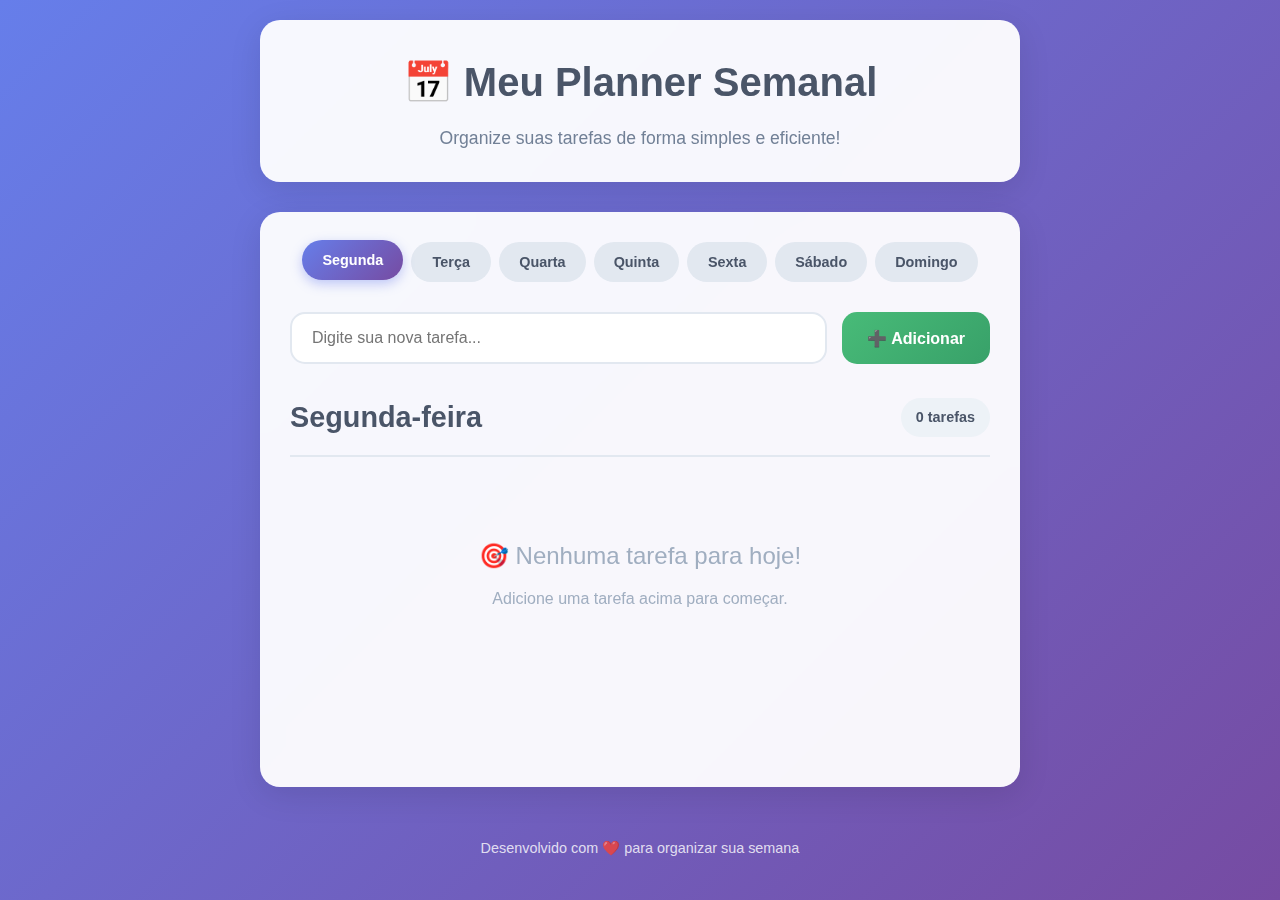
<file: index.html>
<!DOCTYPE html>
<html lang="pt-BR">
<head>
    <meta charset="UTF-8">
    <meta name="viewport" content="width=device-width, initial-scale=1.0">
    <title>Planner Semanal Interativo</title>
    <link rel="stylesheet" href="style.css">
</head>
<body>
    <div class="container">
        <header class="header">
            <h1>📅 Meu Planner Semanal</h1>
            <p>Organize suas tarefas de forma simples e eficiente!</p>
        </header>

        <main class="main-content">
            <!-- Seletor de dias da semana -->
            <div class="day-selector">
                <button class="day-btn active" data-day="segunda">Segunda</button>
                <button class="day-btn" data-day="terca">Terça</button>
                <button class="day-btn" data-day="quarta">Quarta</button>
                <button class="day-btn" data-day="quinta">Quinta</button>
                <button class="day-btn" data-day="sexta">Sexta</button>
                <button class="day-btn" data-day="sabado">Sábado</button>
                <button class="day-btn" data-day="domingo">Domingo</button>
            </div>

            <!-- Área de adição de tarefas -->
            <div class="task-input-area">
                <input type="text" id="taskInput" placeholder="Digite sua nova tarefa..." maxlength="100">
                <button id="addTaskBtn">➕ Adicionar</button>
            </div>

            <!-- Área de exibição das tarefas -->
            <div class="tasks-container">
                <div class="day-header">
                    <h2 id="currentDayTitle">Segunda-feira</h2>
                    <span id="taskCounter">0 tarefas</span>
                </div>
                
                <div class="tasks-list" id="tasksList">
                    <!-- As tarefas serão inseridas aqui dinamicamente -->
                </div>

                <div class="empty-state" id="emptyState">
                    <p>🎯 Nenhuma tarefa para hoje!</p>
                    <p>Adicione uma tarefa acima para começar.</p>
                </div>
            </div>
        </main>

        <footer class="footer">
            <p>Desenvolvido com ❤️ para organizar sua semana</p>
        </footer>
    </div>

    <script src="script.js"></script>
</body>
</html>
</file>
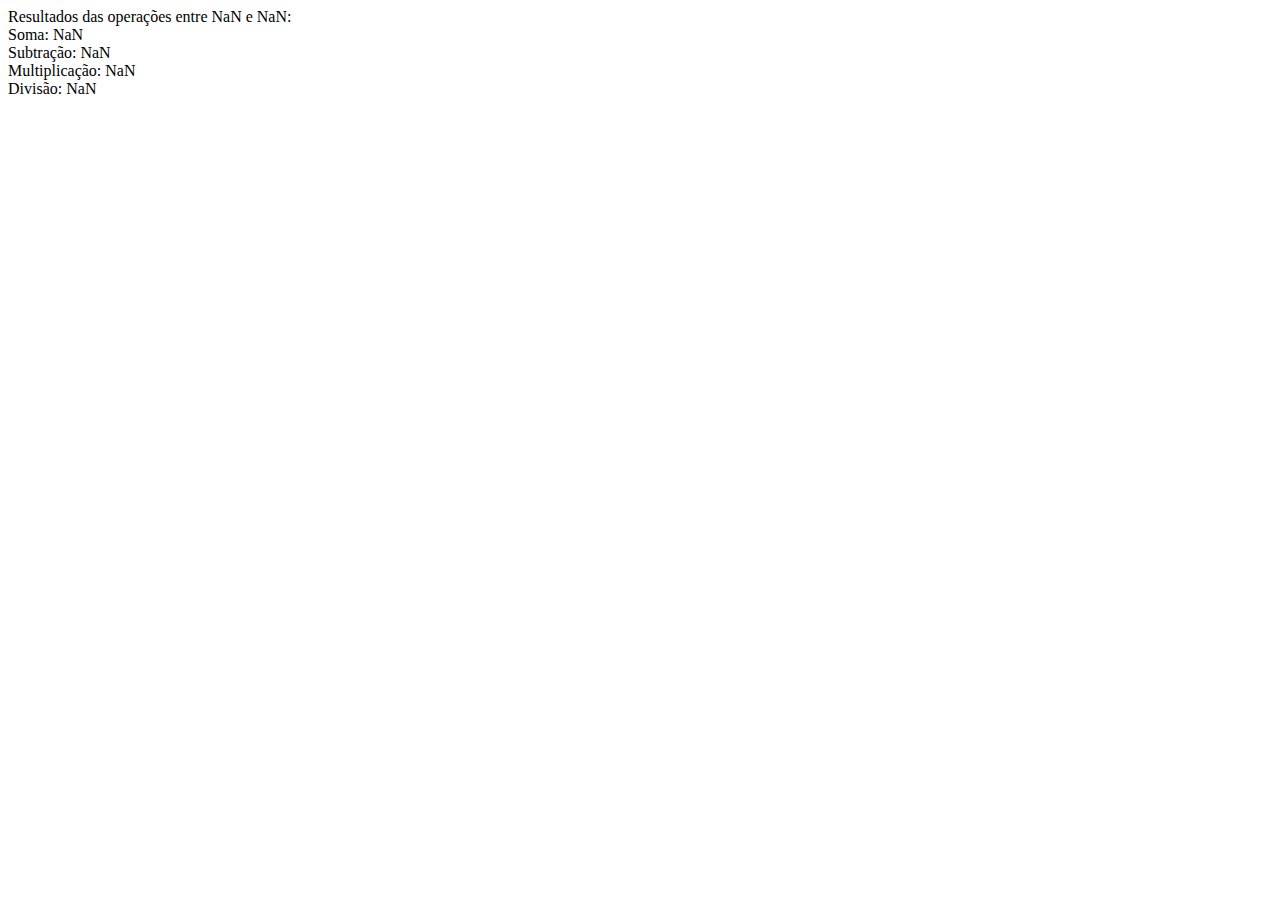
<file: atividade 10.html>
<!DOCTYPE html>
<html lang="en">
<head>
    <meta charset="UTF-8">
    <meta name="viewport" content="width=device-width, initial-scale=1.0">
    <title>Calculadora simples</title>
</head>
<body>
    <script>
        let num1 = prompt("Digite o primeiro número:");
        let num2 = prompt("Digite o segundo número:");
        
        let numero1 = parseFloat(num1);
        let numero2 = parseFloat(num2);
        
        let soma = numero1 + numero2;
        let subtracao = numero1 - numero2;
        let multiplicacao = numero1 * numero2;
        let divisao = numero2 !== 0 ? numero1 / numero2 : "Indefinido (divisão por zero)";
        
        document.write("Resultados das operações entre " + numero1 + " e " + numero2 + ":<br>");
        document.write("Soma: " + soma + "<br>");
        document.write("Subtração: " + subtracao + "<br>");
        document.write("Multiplicação: " + multiplicacao + "<br>");
        document.write("Divisão: " + divisao);
    </script>   
</body>
</html>
</file>
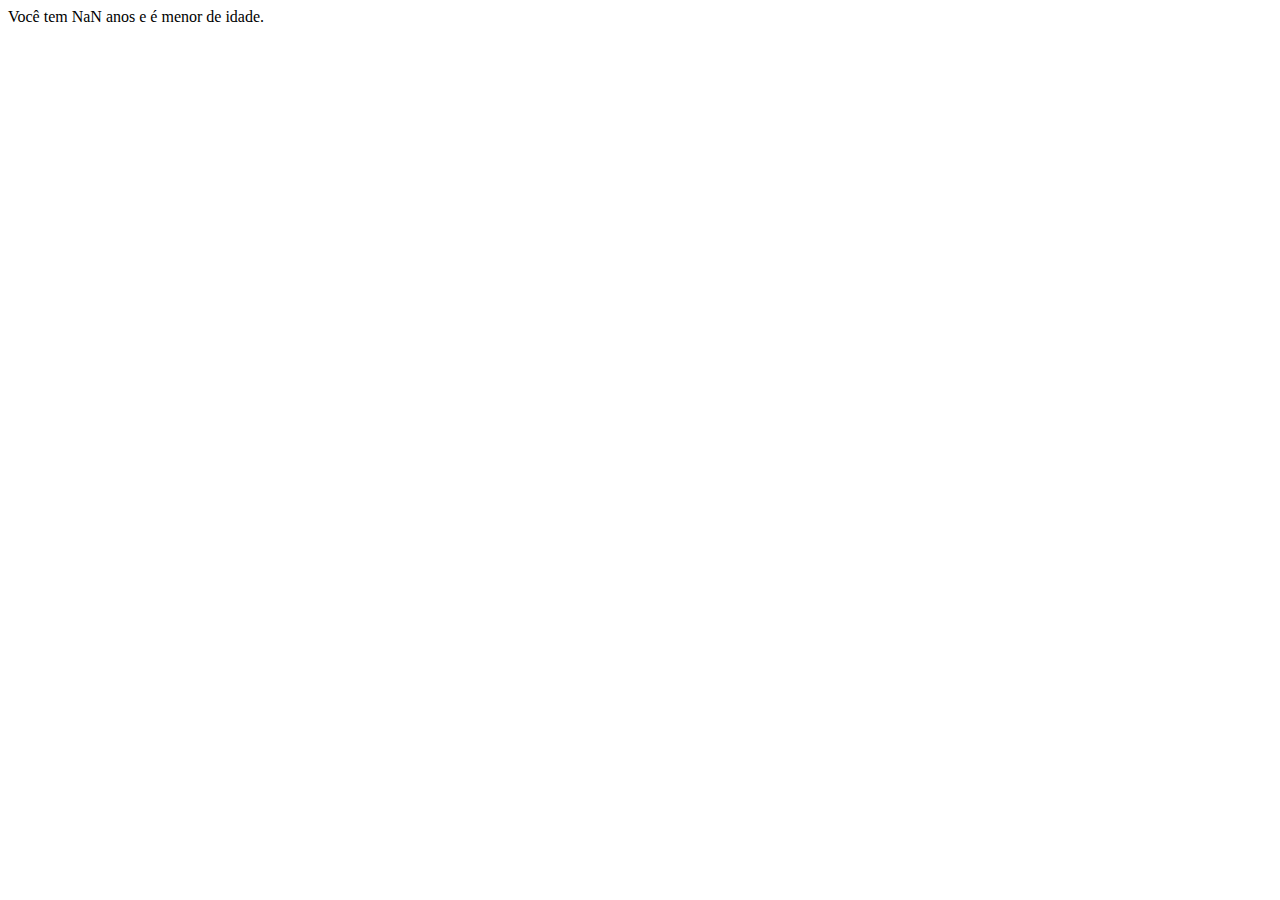
<file: atividade 11.html>
<!DOCTYPE html>
<html lang="en">
<head>
    <meta charset="UTF-8">
    <meta name="viewport" content="width=device-width, initial-scale=1.0">
    <title>Verificação de maioridade</title>
</head>
<body>
    <script>
        let idade = prompt("Digite sua idade:");
        let idadeNum = parseInt(idade);
        
        if (idadeNum >= 18) {
            document.write("Você tem " + idadeNum + " anos e é maior de idade.");
        } else {
            document.write("Você tem " + idadeNum + " anos e é menor de idade.");
        }
    </script>
</body>
</html>
</file>
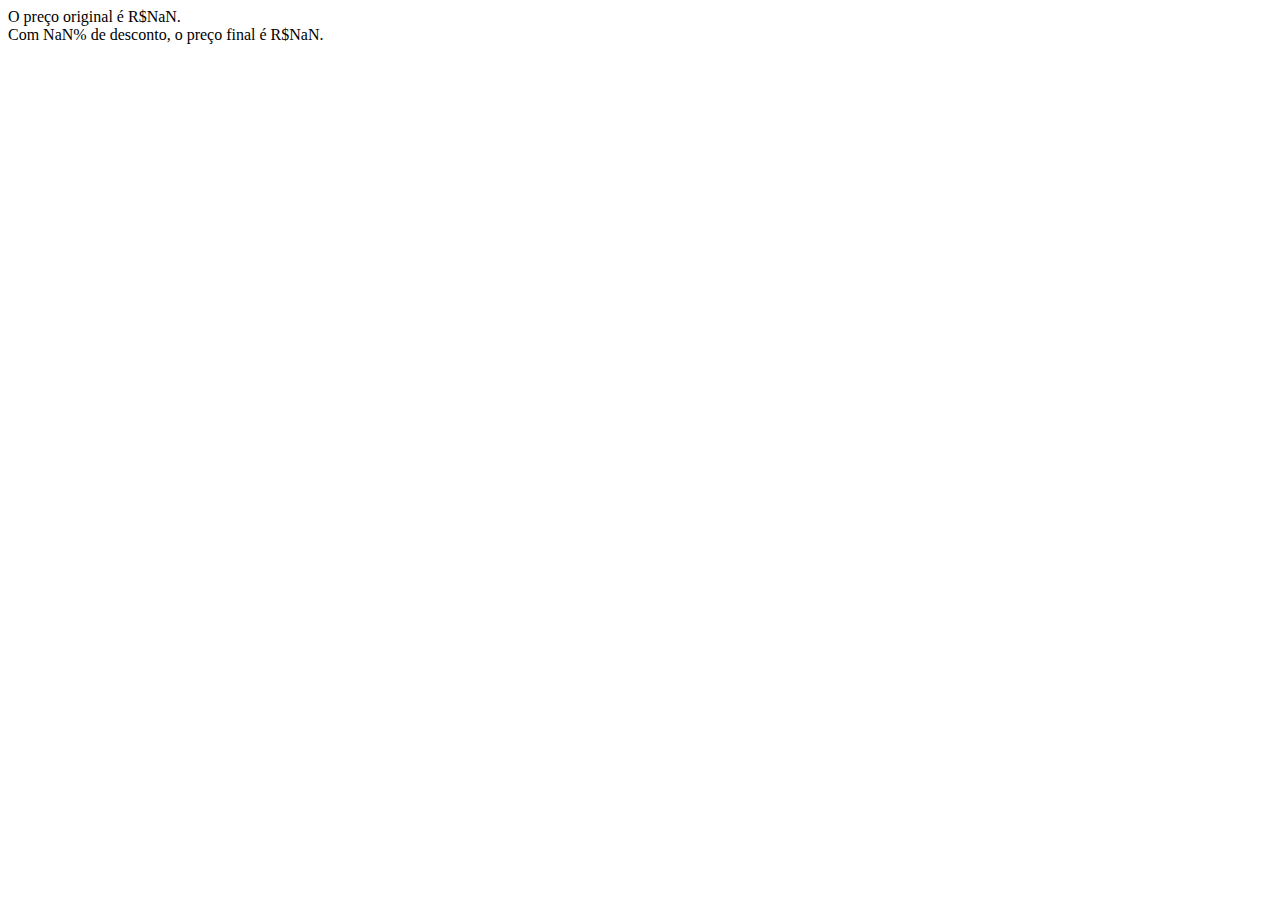
<file: atividade 12.html>
<!DOCTYPE html>
<html lang="en">
<head>
    <meta charset="UTF-8">
    <meta name="viewport" content="width=device-width, initial-scale=1.0">
    <title>Cálculo de desconto</title>
</head>
<body>
    <script>
        let precoOriginal = prompt("Digite o preço original do produto:");
        let porcentagemDesconto = prompt("Digite a porcentagem de desconto (ex.: 10 para 10%):");
        
        let preco = parseFloat(precoOriginal);
        let desconto = parseFloat(porcentagemDesconto);
        
        let valorDesconto = (preco * desconto) / 100;
        let precoFinal = preco - valorDesconto;
        
        document.write("O preço original é R$" + preco.toFixed(2) + ".<br>");
        document.write("Com " + desconto + "% de desconto, o preço final é R$" + precoFinal.toFixed(2) + ".");
    </script>
</body>
</html>
</file>
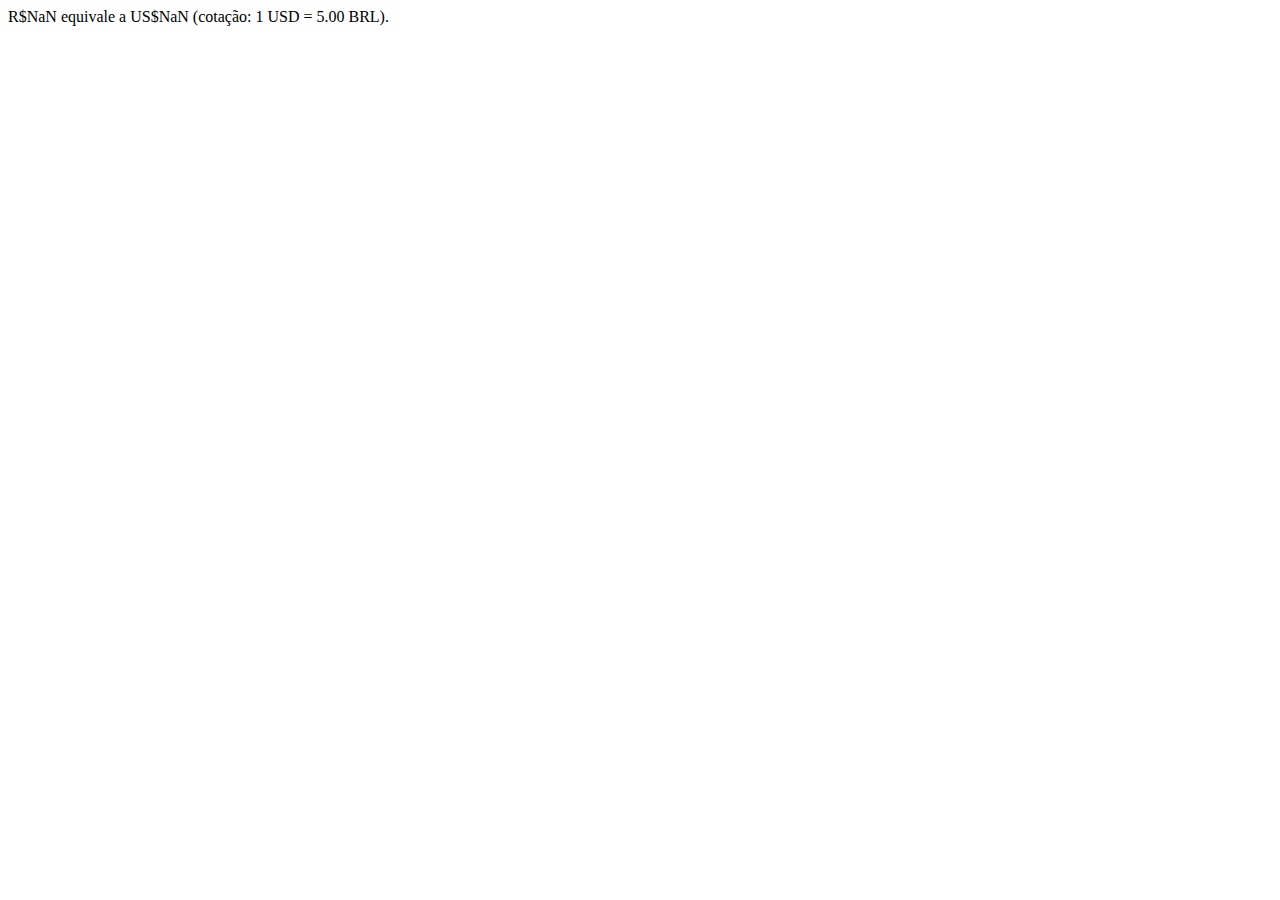
<file: atividade 13.html>
<!DOCTYPE html>
<html lang="en">
<head>
    <meta charset="UTF-8">
    <meta name="viewport" content="width=device-width, initial-scale=1.0">
    <title>Conversão de moedas</title>
</head>
<body>
    <script>
        let valorBRL = prompt("Digite o valor em reais (BRL):");
        let valorEmReais = parseFloat(valorBRL);
        
        let cotacaoUSD = 5.00; // 1 USD = 5.00 BRL
        let valorUSD = valorEmReais / cotacaoUSD;
        
        document.write("R$" + valorEmReais.toFixed(2) + " equivale a US$" + valorUSD.toFixed(2) + " (cotação: 1 USD = 5.00 BRL).");
    </script>
</body>
</html>
</file>
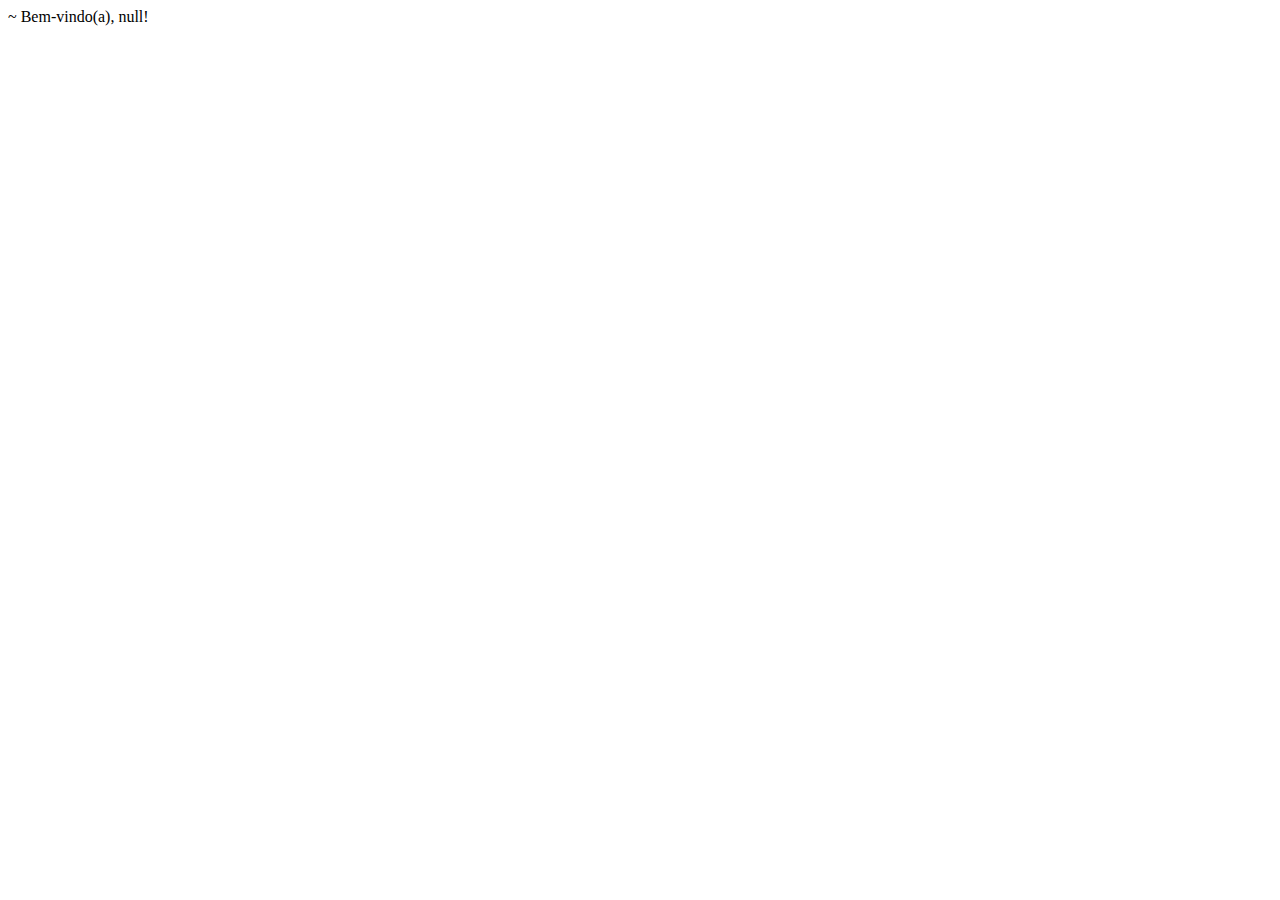
<file: atividade 8.html>
~<!DOCTYPE html>
<html lang="en">
<head>
    <meta charset="UTF-8">
    <meta name="viewport" content="width=device-width, initial-scale=1.0">
    <title>Saudação personalizada</title>
</head>
<body>
    <script>
        let nome = prompt("Qual é o seu nome?");
        document.write("Bem-vindo(a), " + nome + "!");
    </script>
</body>
</html>
</file>
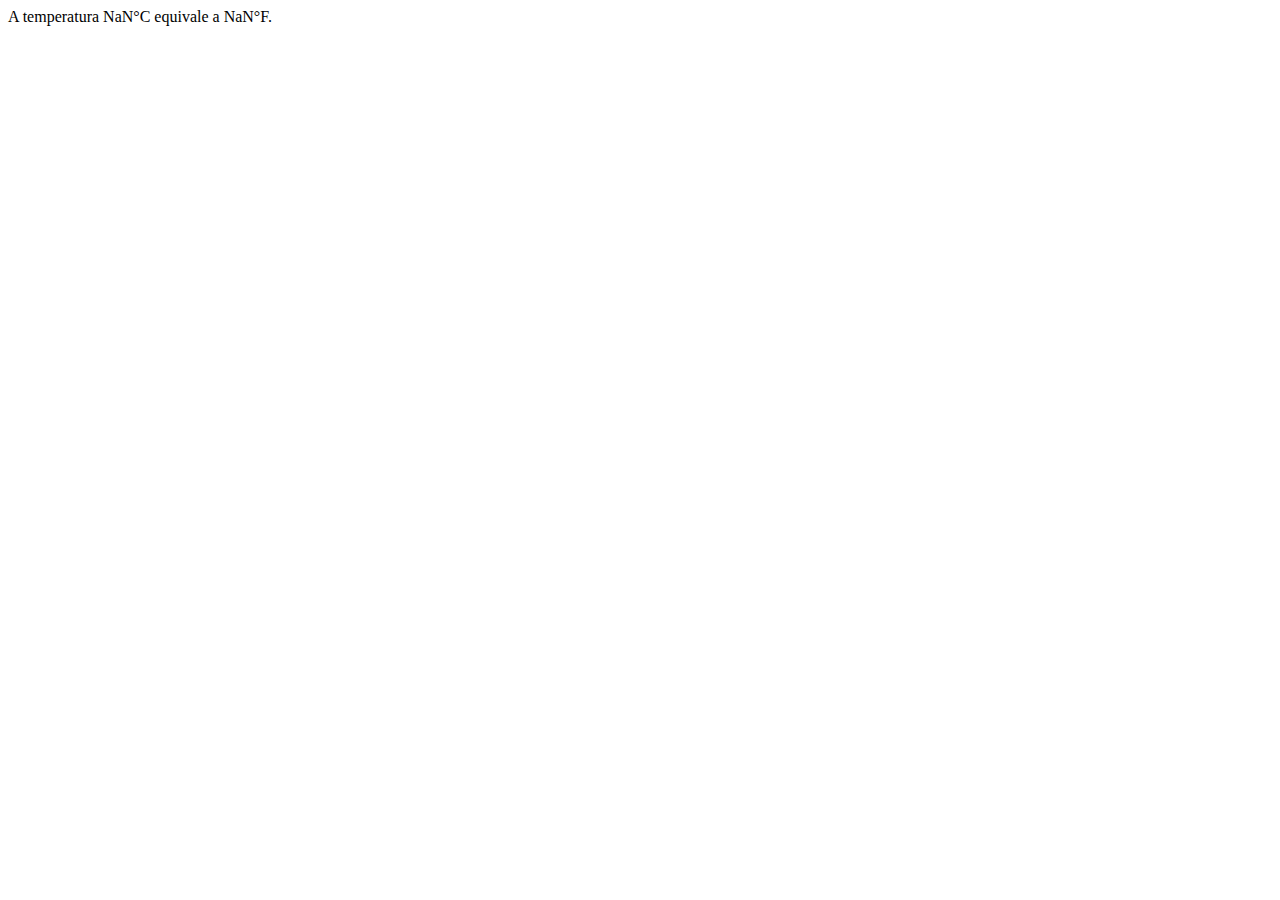
<file: atividade 9.html>
<!DOCTYPE html>
<html lang="en">
<head>
    <meta charset="UTF-8">
    <meta name="viewport" content="width=device-width, initial-scale=1.0">
    <title>Conversão de temperatura</title>
</head>
<body>
    <script>
        let celsius = prompt("Digite a temperatura em graus Celsius:");
        let celsiusNum = parseFloat(celsius);
        let fahrenheit = (celsiusNum * 1.8) + 32;
        document.write("A temperatura " + celsiusNum + "°C equivale a " + fahrenheit + "°F.");
    </script>
</body>
</html>
</file>
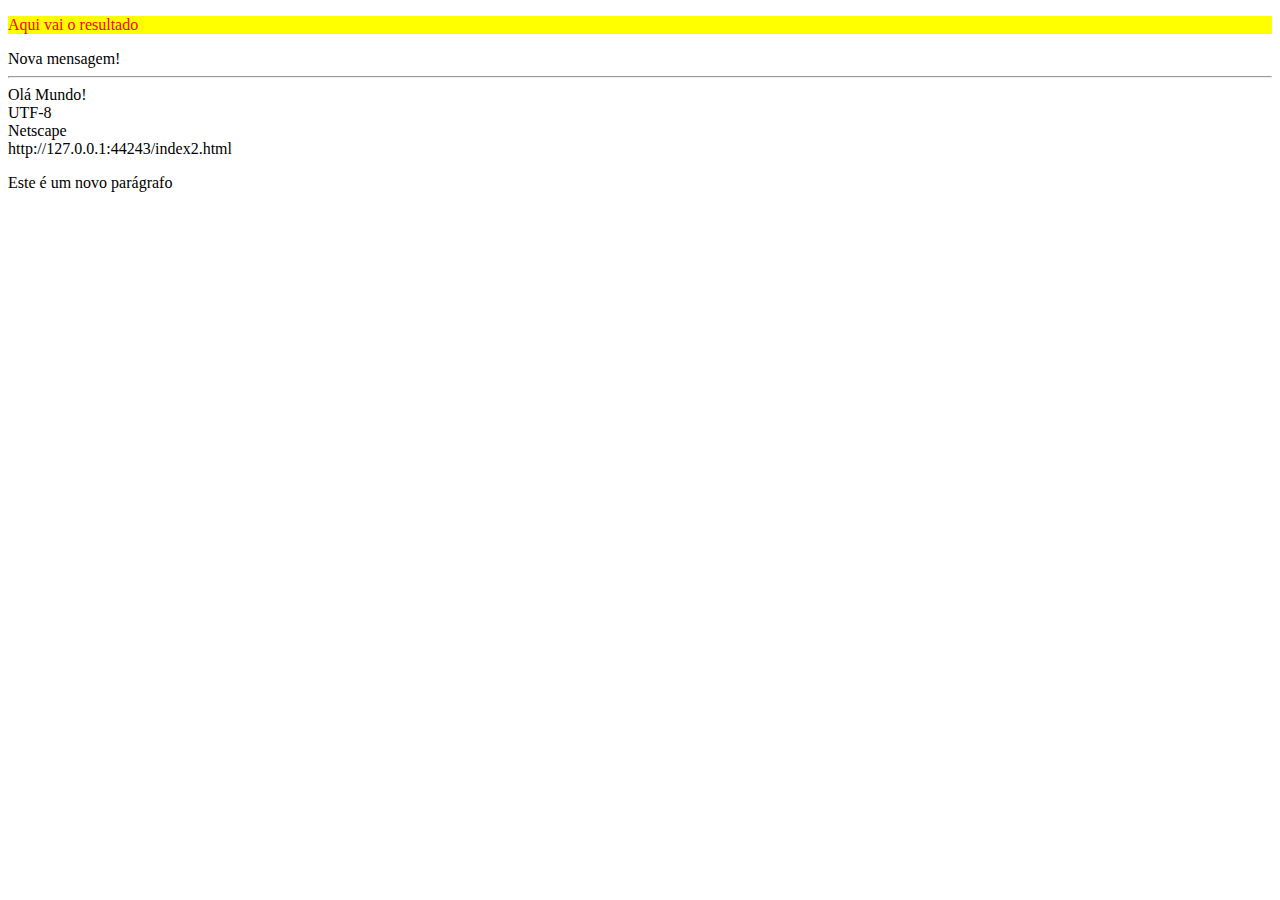
<file: index2.html>
<!DOCTYPE html>
<html lang="pt">
<head>
    <meta charset="UTF-8">
    <meta name="viewport" content="width=device-width, initial-scale=1.0">
    <title>Atividade 0.7 - JavaScript (Conhecendo comando DOM)</title>
</head>
<body>
    <h1 id="titulo1">Iniciando com o DOM!</h1>
    <p class="paragrafo">Aqui vai o resultado</p>
    <div id="msg">Uma mensagem</div>
    <hr>

    <script>
        // Acessando informações do documento
        document.write("Olá Mundo!<br>");
        document.write(window.document.charset + "<br>");
        document.write(window.navigator.appName + "<br>");
        document.write(window.document.URL + "<br>");

        // Acessando e modificando elementos HTML
        document.getElementById("titulo1").innerText = "Mudei o título";
        document.getElementById("titulo1").style.color = "blue";

        document.querySelector("p").style.color = "red";
        document.querySelector(".paragrafo").style.background = "yellow";
        document.querySelector("#msg").innerText = "Nova mensagem!";

        // Criando novos elementos
        let novoParagrafo = document.createElement("p");
        novoParagrafo.innerText = "Este é um novo parágrafo";
        document.body.appendChild(novoParagrafo);

        // Removendo elementos
        let textoh1 = document.getElementById("titulo1");
        textoh1.remove();
    </script>
</body>
</html>
</file>
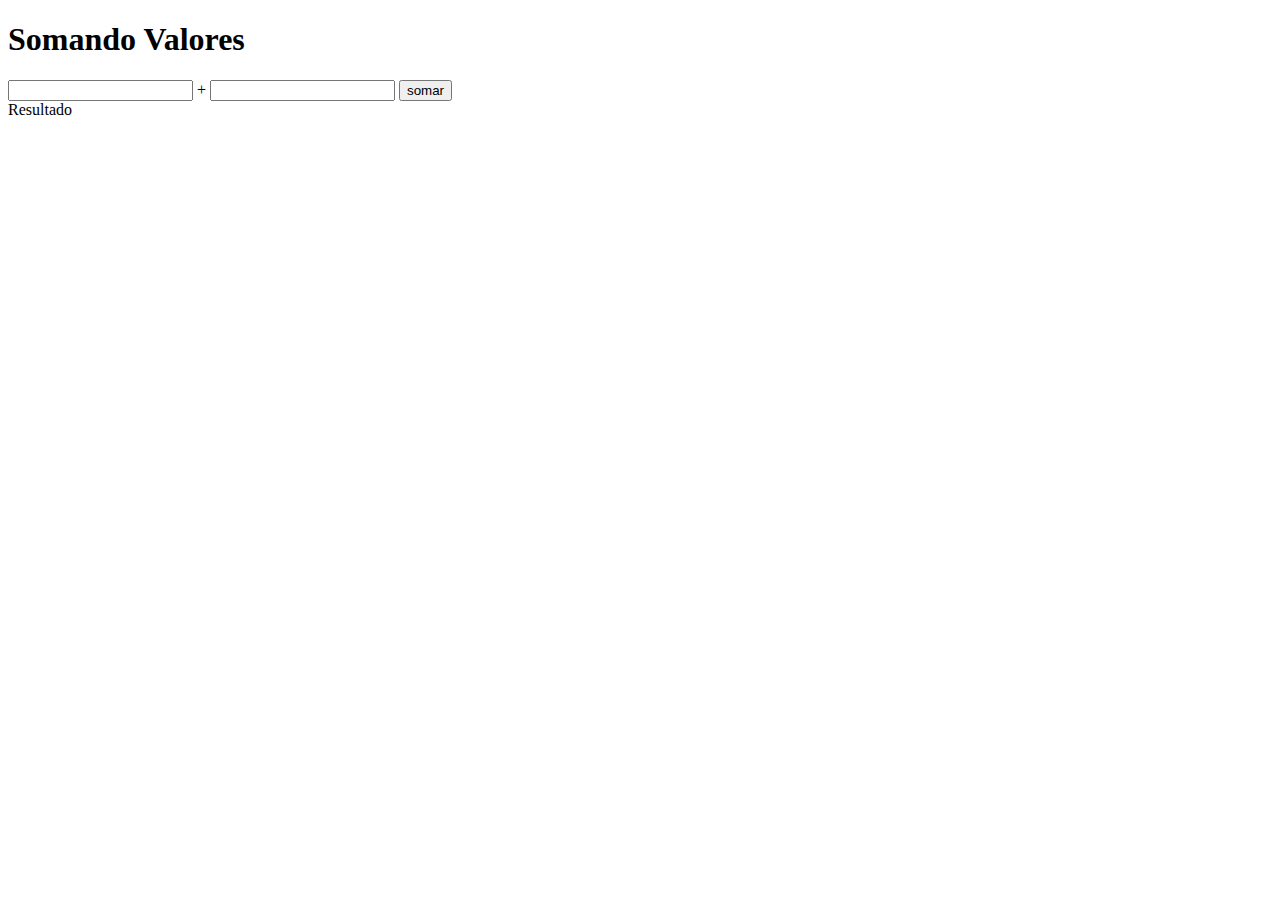
<file: aula 06/aula dia 15.html>
<!DOCTYPE html>
<html lang="en">
<head>
    <meta charset="UTF-8">
    <meta name="viewport" content="width=device-width, initial-scale=1.0">
    <title>Formulários</title>
</head>
<body>
<h1>Somando Valores</h1>
<input type="number" name="nr1" id="nr1">
+
<input type="number" name="nr2" id="nr2">
<input type="button" value="somar" id="botao">
<div id="res">Resultado</div>

<script>
    let btn = document.querySelector("#botao");
    let result = document.querySelector("#res");
    btn.addEventListener("click", somar);

    function somar() {
        let n1 = Number(document.querySelector("#nr1").value);
        let n2 = Number(document.querySelector("#nr2").value);
        let soma = n1 + n2;
        result.innerText = `A soma é ${n1} + ${n2} = ${soma}`;
    
        
    }
</script>
</body>
</html>
</file>
<file: style.css>
/* Reset e estilos globais */
* {
    margin: 0;
    padding: 0;
    box-sizing: border-box;
}

body {
    font-family: 'Segoe UI', Tahoma, Geneva, Verdana, sans-serif;
    background: linear-gradient(135deg, #667eea 0%, #764ba2 100%);
    min-height: 100vh;
    color: #333;
    line-height: 1.6;
}

.container {
    max-width: 800px;
    margin: 0 auto;
    padding: 20px;
    min-height: 100vh;
    display: flex;
    flex-direction: column;
}

/* Cabeçalho */
.header {
    text-align: center;
    margin-bottom: 30px;
    background: rgba(255, 255, 255, 0.95);
    padding: 30px;
    border-radius: 20px;
    box-shadow: 0 8px 32px rgba(0, 0, 0, 0.1);
    backdrop-filter: blur(10px);
}

.header h1 {
    font-size: 2.5rem;
    color: #4a5568;
    margin-bottom: 10px;
    font-weight: 700;
}

.header p {
    color: #718096;
    font-size: 1.1rem;
}

/* Conteúdo principal */
.main-content {
    flex: 1;
    background: rgba(255, 255, 255, 0.95);
    border-radius: 20px;
    padding: 30px;
    box-shadow: 0 8px 32px rgba(0, 0, 0, 0.1);
    backdrop-filter: blur(10px);
}

/* Seletor de dias */
.day-selector {
    display: flex;
    gap: 8px;
    margin-bottom: 30px;
    flex-wrap: wrap;
    justify-content: center;
}

.day-btn {
    padding: 12px 20px;
    border: none;
    border-radius: 25px;
    background: #e2e8f0;
    color: #4a5568;
    font-weight: 600;
    cursor: pointer;
    transition: all 0.3s ease;
    font-size: 0.9rem;
    min-width: 80px;
}

.day-btn:hover {
    background: #cbd5e0;
    transform: translateY(-2px);
    box-shadow: 0 4px 12px rgba(0, 0, 0, 0.15);
}

.day-btn.active {
    background: linear-gradient(135deg, #667eea 0%, #764ba2 100%);
    color: white;
    transform: translateY(-2px);
    box-shadow: 0 4px 12px rgba(102, 126, 234, 0.4);
}

/* Área de entrada de tarefas */
.task-input-area {
    display: flex;
    gap: 15px;
    margin-bottom: 30px;
    flex-wrap: wrap;
}

#taskInput {
    flex: 1;
    padding: 15px 20px;
    border: 2px solid #e2e8f0;
    border-radius: 15px;
    font-size: 1rem;
    outline: none;
    transition: all 0.3s ease;
    min-width: 250px;
}

#taskInput:focus {
    border-color: #667eea;
    box-shadow: 0 0 0 3px rgba(102, 126, 234, 0.1);
}

#addTaskBtn {
    padding: 15px 25px;
    background: linear-gradient(135deg, #48bb78 0%, #38a169 100%);
    color: white;
    border: none;
    border-radius: 15px;
    font-weight: 600;
    cursor: pointer;
    transition: all 0.3s ease;
    font-size: 1rem;
    white-space: nowrap;
}

#addTaskBtn:hover {
    transform: translateY(-2px);
    box-shadow: 0 4px 12px rgba(72, 187, 120, 0.4);
}

#addTaskBtn:active {
    transform: translateY(0);
}

/* Container de tarefas */
.tasks-container {
    min-height: 300px;
}

.day-header {
    display: flex;
    justify-content: space-between;
    align-items: center;
    margin-bottom: 20px;
    padding-bottom: 15px;
    border-bottom: 2px solid #e2e8f0;
}

.day-header h2 {
    color: #4a5568;
    font-size: 1.8rem;
    font-weight: 700;
}

#taskCounter {
    background: #edf2f7;
    color: #4a5568;
    padding: 8px 15px;
    border-radius: 20px;
    font-weight: 600;
    font-size: 0.9rem;
}

/* Lista de tarefas */
.tasks-list {
    display: flex;
    flex-direction: column;
    gap: 12px;
}

.task-item {
    display: flex;
    align-items: center;
    gap: 15px;
    padding: 15px 20px;
    background: #f7fafc;
    border-radius: 15px;
    border-left: 4px solid #667eea;
    transition: all 0.3s ease;
    animation: slideIn 0.3s ease;
}

.task-item:hover {
    background: #edf2f7;
    transform: translateX(5px);
}

.task-item.completed {
    background: #f0fff4;
    border-left-color: #48bb78;
    opacity: 0.8;
}

.task-item.completed .task-text {
    text-decoration: line-through;
    color: #718096;
}

.task-checkbox {
    width: 20px;
    height: 20px;
    border-radius: 50%;
    border: 2px solid #cbd5e0;
    cursor: pointer;
    transition: all 0.3s ease;
    position: relative;
}

.task-checkbox.checked {
    background: #48bb78;
    border-color: #48bb78;
}

.task-checkbox.checked::after {
    content: '✓';
    position: absolute;
    top: 50%;
    left: 50%;
    transform: translate(-50%, -50%);
    color: white;
    font-size: 12px;
    font-weight: bold;
}

.task-text {
    flex: 1;
    font-size: 1rem;
    color: #4a5568;
    word-break: break-word;
}

.task-delete {
    background: #fed7d7;
    color: #e53e3e;
    border: none;
    border-radius: 10px;
    padding: 8px 12px;
    cursor: pointer;
    transition: all 0.3s ease;
    font-size: 0.9rem;
    font-weight: 600;
}

.task-delete:hover {
    background: #feb2b2;
    transform: scale(1.05);
}

/* Estado vazio */
.empty-state {
    text-align: center;
    padding: 60px 20px;
    color: #a0aec0;
}

.empty-state p:first-child {
    font-size: 1.5rem;
    margin-bottom: 10px;
}

.empty-state p:last-child {
    font-size: 1rem;
}

/* Rodapé */
.footer {
    text-align: center;
    margin-top: 30px;
    padding: 20px;
    color: rgba(255, 255, 255, 0.8);
    font-size: 0.9rem;
}

/* Animações */
@keyframes slideIn {
    from {
        opacity: 0;
        transform: translateY(-10px);
    }
    to {
        opacity: 1;
        transform: translateY(0);
    }
}

/* Responsividade */
@media (max-width: 768px) {
    .container {
        padding: 15px;
    }
    
    .header h1 {
        font-size: 2rem;
    }
    
    .day-selector {
        gap: 6px;
    }
    
    .day-btn {
        padding: 10px 15px;
        font-size: 0.8rem;
        min-width: 70px;
    }
    
    .task-input-area {
        flex-direction: column;
    }
    
    #taskInput {
        min-width: 100%;
    }
    
    .day-header {
        flex-direction: column;
        gap: 10px;
        align-items: flex-start;
    }
    
    .task-item {
        padding: 12px 15px;
    }
}

@media (max-width: 480px) {
    .header {
        padding: 20px;
    }
    
    .main-content {
        padding: 20px;
    }
    
    .header h1 {
        font-size: 1.8rem;
    }
    
    .day-header h2 {
        font-size: 1.5rem;
    }
}
</file>
